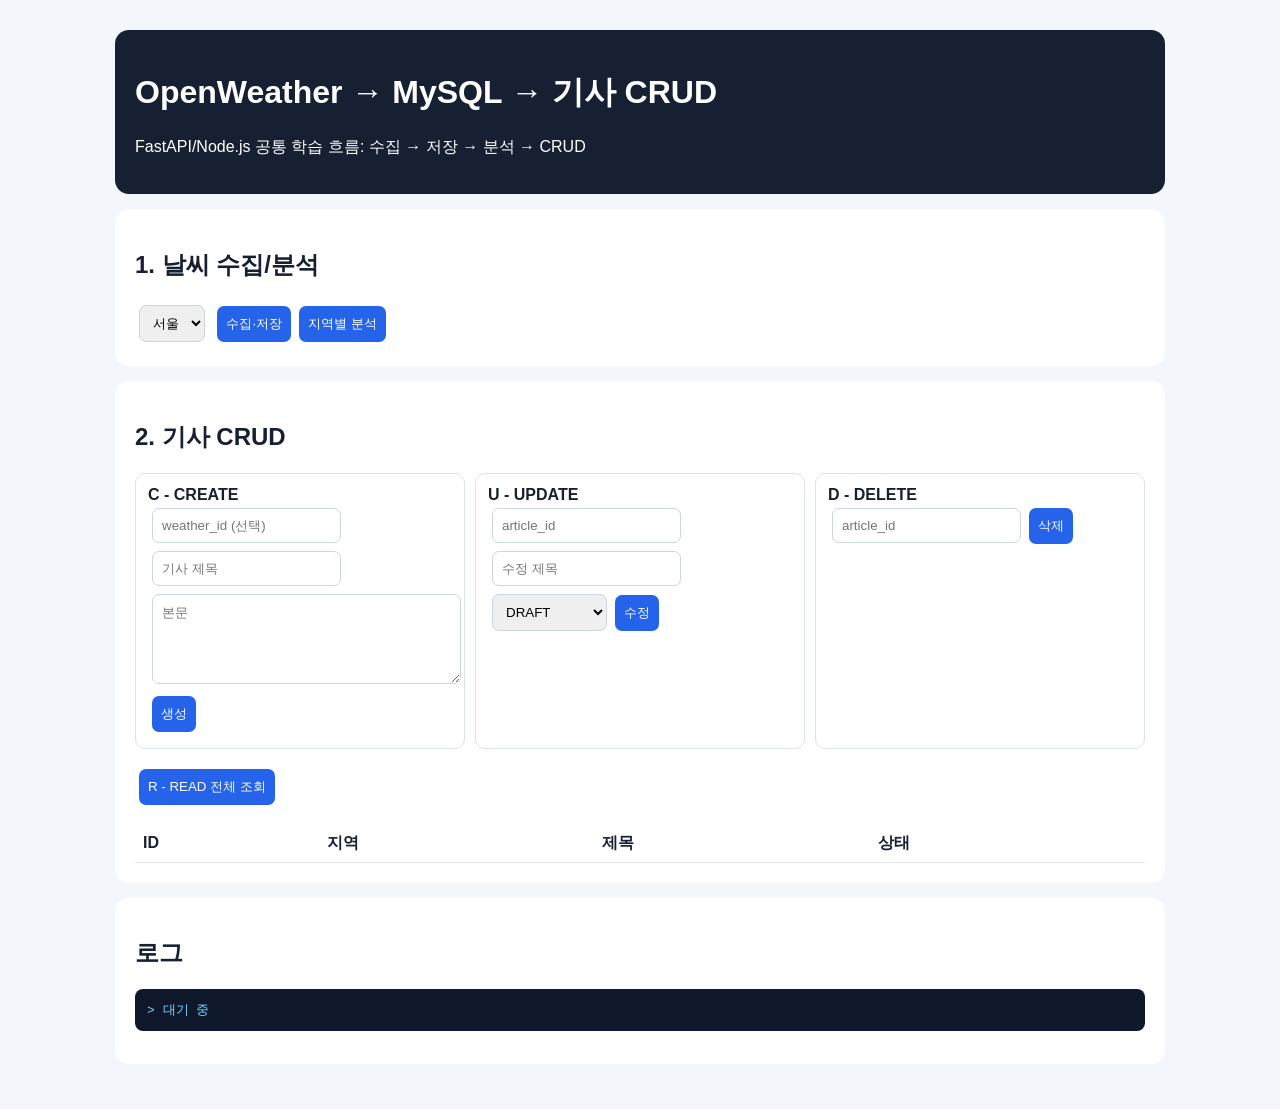
<file: public/index.html>
<!doctype html>
<html lang="ko"><head><meta charset="utf-8"><meta name="viewport" content="width=device-width,initial-scale=1">
<title>OpenWeather MySQL CRUD</title>
<style>
body{font-family:Arial,sans-serif;background:#f3f6fb;margin:0;color:#172033}main{max-width:1050px;margin:auto;padding:30px 16px}
section,header{background:#fff;padding:20px;border-radius:14px;margin-bottom:15px}header{background:#172033;color:#fff}
button,input,select,textarea{padding:9px;margin:4px;border-radius:7px;border:1px solid #ccd5e2}button{background:#2563eb;color:#fff;border:0}
.grid{display:grid;grid-template-columns:repeat(auto-fit,minmax(220px,1fr));gap:10px}.card{border:1px solid #dce3ee;padding:12px;border-radius:10px}
table{width:100%;border-collapse:collapse}th,td{padding:8px;border-bottom:1px solid #e5e7eb;text-align:left}pre{background:#0f172a;color:#7dd3fc;padding:12px;border-radius:8px;white-space:pre-wrap}
textarea{width:95%;min-height:70px}
</style></head><body><main>
<header><h1>OpenWeather → MySQL → 기사 CRUD</h1><p>FastAPI/Node.js 공통 학습 흐름: 수집 → 저장 → 분석 → CRUD</p></header>
<section><h2>1. 날씨 수집/분석</h2><select id="city"><option value="seoul">서울</option><option value="busan">부산</option><option value="jeju">제주</option><option value="gwangju">광주</option></select>
<button onclick="collect()">수집·저장</button><button onclick="summary()">지역별 분석</button><div id="analysis" class="grid"></div></section>
<section><h2>2. 기사 CRUD</h2><div class="grid">
<div class="card"><b>C - CREATE</b><br><input id="cweather" type="number" min="1" placeholder="weather_id (선택)"><input id="ctitle" placeholder="기사 제목"><textarea id="cbody" placeholder="본문"></textarea><button onclick="createArticle()">생성</button></div>
<div class="card"><b>U - UPDATE</b><br><input id="uid" type="number" placeholder="article_id"><input id="utitle" placeholder="수정 제목"><select id="ustatus"><option>DRAFT</option><option>REVIEW</option><option>APPROVED</option><option>REJECTED</option></select><button onclick="updateArticle()">수정</button></div>
<div class="card"><b>D - DELETE</b><br><input id="did" type="number" placeholder="article_id"><button onclick="deleteArticle()">삭제</button></div>
</div><p><button onclick="loadArticles()">R - READ 전체 조회</button></p>
<table><thead><tr><th>ID</th><th>지역</th><th>제목</th><th>상태</th></tr></thead><tbody id="rows"></tbody></table></section>
<section><h2>로그</h2><pre id="log">&gt; 대기 중</pre></section>
<script>
const $=id=>document.getElementById(id);const lg=m=>$('log').textContent+='\n'+m;
async function api(url,opt={}){const r=await fetch(url,{headers:{'Content-Type':'application/json'},...opt});const j=await r.json();if(!r.ok)throw Error(j.detail||j.error||r.status);return j}
async function collect(){try{const r=await api('/api/weather/collect?city='+$('city').value,{method:'POST'});lg('저장 weather_id='+r.weatherId)}catch(e){lg('오류 '+e.message)}}
async function summary(){try{const r=await api('/api/analysis/summary');$('analysis').innerHTML=r.data.map(x=>`<div class="card"><b>${x.region_name}</b><br>관측 ${x.observation_count}건<br>평균 ${x.avg_temperature}℃<br>최고 ${x.max_temperature}℃ / 최저 ${x.min_temperature}℃</div>`).join('');lg('분석 완료')}catch(e){lg('오류 '+e.message)}}
async function createArticle(){try{const r=await api('/api/articles',{method:'POST',body:JSON.stringify({weatherId:$('cweather').value ? Number($('cweather').value) : null,title:$('ctitle').value,bodyText:$('cbody').value})});lg('CREATE '+r.data.article_id);loadArticles()}catch(e){lg('오류 '+e.message)}}
async function loadArticles(){try{const r=await api('/api/articles');$('rows').innerHTML=r.data.map(a=>`<tr><td>${a.article_id}</td><td>${a.source_region||''}</td><td>${a.title}</td><td>${a.status}</td></tr>`).join('');lg('READ '+r.count+'건')}catch(e){lg('오류 '+e.message)}}
async function updateArticle(){try{const r=await api('/api/articles/'+$('uid').value,{method:'PATCH',body:JSON.stringify({title:$('utitle').value,status:$('ustatus').value})});lg('UPDATE '+r.data.article_id);loadArticles()}catch(e){lg('오류 '+e.message)}}
async function deleteArticle(){try{const r=await api('/api/articles/'+$('did').value,{method:'DELETE'});lg('DELETE '+r.deleted.article_id);loadArticles()}catch(e){lg('오류 '+e.message)}}
</script></main></body></html>
</file>
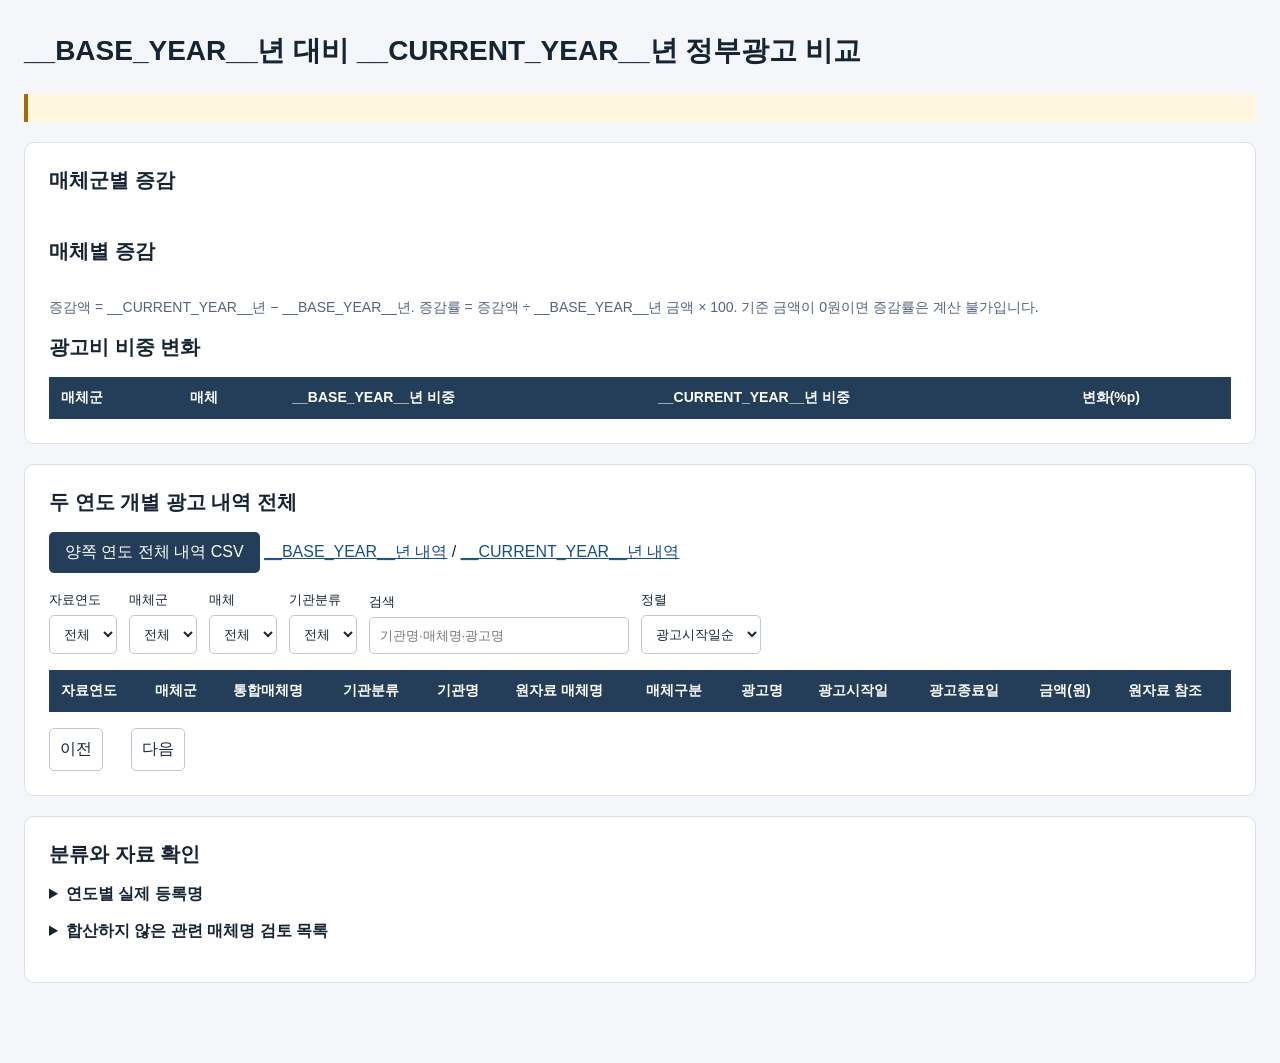
<file: media_analysis/report_template.html>
<!doctype html>
<html lang="ko"><head><meta charset="utf-8"><meta name="viewport" content="width=device-width,initial-scale=1"><title>__REPORT_TITLE__</title>
<style>
:root{color-scheme:light;font-family:"Malgun Gothic","Noto Sans KR",Arial,sans-serif;color:#172434;background:#f4f6fa}*{box-sizing:border-box}body{margin:0}main{max-width:1500px;margin:auto;padding:32px 24px 60px}h1{font-size:28px;margin:0 0 12px}h2{font-size:20px;margin:0 0 16px}p{line-height:1.75}header{margin-bottom:24px}.scope{font-size:15px;color:#42546b}.notice{background:#fff6df;border-left:4px solid #a66a07;padding:14px 18px;font-size:14px;line-height:1.7}.panel{background:white;border:1px solid #dae1eb;border-radius:10px;padding:24px;margin:20px 0}.cards{display:grid;grid-template-columns:repeat(2,minmax(0,1fr));gap:16px}.card{border-left:4px solid #345774;background:#f4f8fc;padding:20px}.card h2{margin:0 0 10px;font-size:17px}.big{font-size:24px;font-weight:700}.muted{color:#53647a;font-size:14px}.table-wrap{overflow:auto}table{border-collapse:collapse;width:100%;font-size:14px}th{background:#243e59;color:white;text-align:left;padding:12px;white-space:nowrap}td{padding:11px 12px;border-bottom:1px solid #e2e7ee;vertical-align:top}tbody tr:nth-child(even){background:#f7f9fc}.number{text-align:right;white-space:nowrap}.filters{display:flex;gap:12px;flex-wrap:wrap;align-items:end;margin-bottom:16px}label{display:flex;flex-direction:column;gap:6px;font-size:13px}select,input,button{font:inherit;padding:10px;border:1px solid #bdc9d7;border-radius:5px;background:white;color:#172434}input{min-width:260px}button{cursor:pointer}button:disabled{opacity:.4;cursor:default}a{color:#174f8c}.pager{display:flex;gap:14px;align-items:center;margin-top:16px}.ad-title{min-width:280px;max-width:480px;white-space:normal;overflow-wrap:anywhere}.date{white-space:nowrap}.flag{color:#895a08;font-size:12px}.download{display:inline-block;padding:10px 16px;background:#243e59;color:white;border-radius:5px;text-decoration:none;margin-bottom:18px}details{margin:16px 0}summary{cursor:pointer;font-weight:700}li{line-height:1.7;margin-bottom:8px}@media(max-width:700px){main{padding:24px 12px}.panel{padding:16px}.cards{grid-template-columns:1fr}h1{font-size:22px}.big{font-size:21px}}
</style></head><body><main>
<header><h1>__BASE_YEAR__년 대비 __CURRENT_YEAR__년 정부광고 비교</h1><p class="scope" id="scope"></p></header>
<div class="notice" id="notice"></div>
<section class="panel"><div class="cards" id="cards"></div><h2>매체군별 증감</h2><div class="table-wrap"><table><thead id="group-head"></thead><tbody id="groups"></tbody></table></div><h2 style="margin-top:28px">매체별 증감</h2><div class="table-wrap"><table><thead id="brand-head"></thead><tbody id="brands"></tbody></table></div><p class="muted">증감액 = __CURRENT_YEAR__년 − __BASE_YEAR__년. 증감률 = 증감액 ÷ __BASE_YEAR__년 금액 × 100. 기준 금액이 0원이면 증감률은 계산 불가입니다.</p><h2>광고비 비중 변화</h2><p class="muted" id="denominator"></p><div class="table-wrap"><table><thead><tr><th>매체군</th><th>매체</th><th>__BASE_YEAR__년 비중</th><th>__CURRENT_YEAR__년 비중</th><th>변화(%p)</th></tr></thead><tbody id="shares"></tbody></table></div></section>
<section class="panel"><h2>두 연도 개별 광고 내역 전체</h2><a class="download" href="all_ads.csv" download>양쪽 연도 전체 내역 CSV</a> <a href="all_ads___BASE_YEAR__.csv" download>__BASE_YEAR__년 내역</a> / <a href="all_ads___CURRENT_YEAR__.csv" download>__CURRENT_YEAR__년 내역</a>
<div class="filters"><label>자료연도<select id="year"><option value="">전체</option></select></label><label>매체군<select id="group"><option value="">전체</option></select></label><label>매체<select id="brand"><option value="">전체</option></select></label><label>기관분류<select id="org"><option value="">전체</option></select></label><label>검색<input id="search" type="search" placeholder="기관명·매체명·광고명"></label><label>정렬<select id="sort"><option value="date">광고시작일순</option><option value="amount">금액 큰 순</option><option value="brand">매체명순</option></select></label></div>
<p id="count" aria-live="polite"></p><div class="table-wrap"><table><thead><tr><th>자료연도</th><th>매체군</th><th>통합매체명</th><th>기관분류</th><th>기관명</th><th>원자료 매체명</th><th>매체구분</th><th>광고명</th><th>광고시작일</th><th>광고종료일</th><th>금액(원)</th><th>원자료 참조</th></tr></thead><tbody id="records"></tbody></table></div><div class="pager"><button id="prev">이전</button><span id="page"></span><button id="next">다음</button></div></section>
<section class="panel"><h2>분류와 자료 확인</h2><p id="classification"></p><details><summary>연도별 실제 등록명</summary><div class="table-wrap"><table><thead><tr><th>연도</th><th>매체군</th><th>매체</th><th>실제 등록명</th><th>유형</th><th>건수</th><th>금액(원)</th></tr></thead><tbody id="aliases"></tbody></table></div></details><details><summary>합산하지 않은 관련 매체명 검토 목록</summary><div class="table-wrap"><table><thead><tr><th>연도</th><th>매체명</th><th>유형</th><th>건수</th><th>금액(원)</th><th>검토 사유</th></tr></thead><tbody id="review"></tbody></table></div></details><ul id="audit"></ul><ul id="limits"></ul><ul id="sources"></ul></section>
</main><script>
const data=__REPORT_DATA__,fact=data.fact_sheet,all=data.records;
const byId=id=>document.getElementById(id);
const number=value=>new Intl.NumberFormat('ko-KR',{maximumFractionDigits:2}).format(Number(value));
const signed=value=>(Number(value)>0?'+':'')+number(value);
const percent=value=>value===null?'계산 불가':signed(value)+'%';
function text(id,value){byId(id).textContent=value;}
function cell(row,value,cls=''){const td=document.createElement('td');td.textContent=value??'';td.className=cls;row.appendChild(td);return td;}
function fillTable(id,rows,fields){const body=byId(id);body.replaceChildren();for(const item of rows){const tr=document.createElement('tr');for(const field of fields){const spec=typeof field==='string'?{key:field}:field;cell(tr,spec.format?spec.format(item[spec.key]):item[spec.key],spec.cls||'');}body.appendChild(tr);}}
function heading(id,labels){const tr=document.createElement('tr');for(const label of labels){const th=document.createElement('th');th.textContent=label;tr.appendChild(th);}byId(id).appendChild(tr);}
const numeric=(key,format=number)=>({key,format,cls:'number'});
const measures=[numeric('base_amount'),numeric('current_amount'),numeric('amount_change',signed),numeric('amount_change_pct',percent),numeric('base_count'),numeric('current_count'),numeric('count_change',signed)];
const headers=['__BASE_YEAR__년 금액(원)','__CURRENT_YEAR__년 금액(원)','증감액(원)','증감률','__BASE_YEAR__년 건수','__CURRENT_YEAR__년 건수','건수 증감'];
heading('group-head',['매체군',...headers]);heading('brand-head',['매체군','매체',...headers]);
fillTable('groups',fact.groups,['group',...measures]);fillTable('brands',fact.statistics,['group','brand',...measures]);
fillTable('shares',fact.statistics,['group','brand',numeric('base_share_pct',v=>v===null?'계산 불가':number(v)+'%'),numeric('current_share_pct',v=>v===null?'계산 불가':number(v)+'%'),numeric('share_change_pp',v=>v===null?'계산 불가':signed(v))]);
text('scope',fact.scope.base_cutoff?`${fact.scope.base_year}년 자료: 광고시작일 ${fact.scope.base_cutoff} 이하 / ${fact.scope.current_year}년 자료: 광고시작일 ${fact.scope.current_cutoff} 이하 / ${fact.scope.org_types.join('·')}`:`${fact.scope.base_year}년과 ${fact.scope.current_year}년 원자료 전체 · 연간 비교 / ${fact.scope.org_types.join('·')}`);
text('notice',fact.limitations[0]+' '+(fact.scope.start_on_or_after?'각 연도에 동일한 월·일 하한을 적용했습니다.':'이전 연도에 시작한 광고도 제외하지 않았습니다.'));
for(const item of fact.groups){const card=document.createElement('div');card.className='card';const h=document.createElement('h2');h.textContent=item.group;const amount=document.createElement('div');amount.className='big';amount.textContent=signed(item.amount_change)+'원';const line=document.createElement('p');line.textContent='금액 '+item.direction+' / '+percent(item.amount_change_pct);const years=document.createElement('p');years.className='muted';years.textContent=`__BASE_YEAR__년 ${number(item.base_amount)}원 → __CURRENT_YEAR__년 ${number(item.current_amount)}원`;card.append(h,amount,line,years);byId('cards').appendChild(card);}
const b=fact.periods[fact.scope.base_year],c=fact.periods[fact.scope.current_year];
text('denominator',`각 연도의 같은 기관·시작일 조건에 맞는 모든 매체 광고비가 분모입니다. __BASE_YEAR__년 ${number(b.eligible_total.total_amount)}원 / __CURRENT_YEAR__년 ${number(c.eligible_total.total_amount)}원. 비중 변화는 퍼센트포인트(%p)입니다.`);
text('classification',fact.classification_note);
fillTable('aliases',fact.registered_names,['year','group','brand','raw_media_name','media_type',numeric('ad_count'),numeric('total_amount')]);
fillTable('review',fact.review_candidates,['year','raw_media_name','media_type',numeric('ad_count'),numeric('total_amount'),'reason']);
for(const [year,period] of Object.entries(fact.periods)){const li=document.createElement('li');li.textContent=`${year}년: 선정 ${number(period.selected_total.ad_count)}행. 이전 연도 시작 ${number(period.audit.selected_previous_year_start_rows||0)}행, 추가 동일 항목 ${number(period.audit.selected_exact_duplicate_extra_rows||0)}행, 시작일 판독 불가 ${number(period.audit.invalid_start_date_rows||0)}행. 자료: ${period.source.file_name||period.source.table}`;byId('audit').appendChild(li);}
for(const limit of fact.limitations.slice(1)){const li=document.createElement('li');li.textContent=limit;byId('limits').appendChild(li);}
for(const source of fact.classification_sources){const li=document.createElement('li');if(source.url){const a=document.createElement('a');a.href=source.url;a.target='_blank';a.rel='noopener';a.textContent=source.title;li.append(a);}else li.textContent=source.title;const note=document.createElement('span');note.textContent=' — '+source.note;li.append(note);byId('sources').appendChild(li);}
for(const [id,values] of [['year',Object.keys(fact.periods)],['group',fact.groups.map(r=>r.group)],['brand',fact.statistics.map(r=>r.brand)],['org',fact.scope.org_types]])for(const value of values){const o=document.createElement('option');o.value=value;o.textContent=value;byId(id).appendChild(o);}
let page=0;const pageSize=100;
function show(){const year=byId('year').value,group=byId('group').value,brand=byId('brand').value,org=byId('org').value,query=byId('search').value.trim().toLocaleLowerCase();let rows=all.filter(r=>(!year||r['자료연도']===year)&&(!group||r['분석매체군']===group)&&(!brand||r['통합매체명']===brand)&&(!org||r['기관분류']===org)&&(!query||[r['기관명'],r['매체명'],r['광고명']].some(v=>String(v).toLocaleLowerCase().includes(query))));const sort=byId('sort').value;rows.sort(sort==='amount'?(a,b)=>Number(b['총계(VAT포함)'])-Number(a['총계(VAT포함)']):sort==='brand'?(a,b)=>a['통합매체명'].localeCompare(b['통합매체명'],'ko'):(a,b)=>a['분석시작일'].localeCompare(b['분석시작일']));const pages=Math.max(1,Math.ceil(rows.length/pageSize));page=Math.min(page,pages-1);fillTable('records',rows.slice(page*pageSize,(page+1)*pageSize),['자료연도','분석매체군','통합매체명','기관분류','기관명','매체명','매체구분',{key:'광고명',cls:'ad-title'},{key:'분석시작일',cls:'date'},{key:'광고종료일',cls:'date'},numeric('총계(VAT포함)'),'원자료참조']);text('count',`조건에 맞는 내역 ${number(rows.length)}행 / 양쪽 연도 전체 ${number(all.length)}행. 화면은 100행씩 표시하며 CSV에는 전체 내역이 들어 있습니다.`);text('page',`${page+1} / ${pages}`);byId('prev').disabled=page===0;byId('next').disabled=page>=pages-1;}
for(const id of ['year','group','brand','org','search','sort'])byId(id).addEventListener(id==='search'?'input':'change',()=>{page=0;show();});byId('prev').addEventListener('click',()=>{page--;show();});byId('next').addEventListener('click',()=>{page++;show();});show();
</script></body></html>
</file>
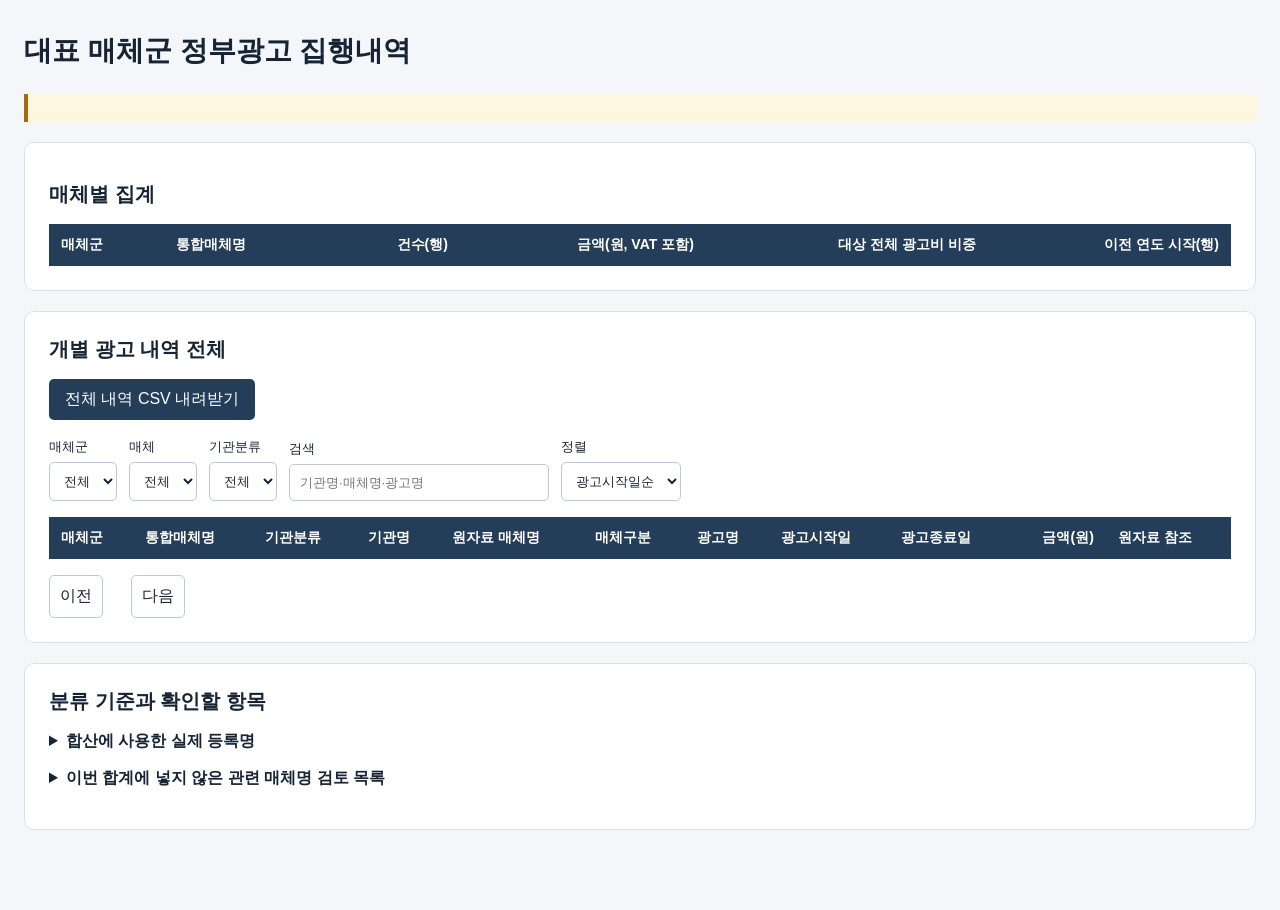
<file: media_analysis/single_report_template.html>
<!doctype html>
<html lang="ko"><head><meta charset="utf-8"><meta name="viewport" content="width=device-width,initial-scale=1"><title>__REPORT_TITLE__</title>
<style>
:root{color-scheme:light;font-family:"Malgun Gothic","Noto Sans KR",Arial,sans-serif;color:#172434;background:#f4f6fa}*{box-sizing:border-box}body{margin:0}main{max-width:1500px;margin:auto;padding:32px 24px 60px}h1{font-size:28px;margin:0 0 12px}h2{font-size:20px;margin:0 0 16px}p{line-height:1.75}header{margin-bottom:24px}.scope{font-size:15px;color:#42546b}.notice{background:#fff6df;border-left:4px solid #a66a07;padding:14px 18px;font-size:14px;line-height:1.7}.panel{background:white;border:1px solid #dae1eb;border-radius:10px;padding:24px;margin:20px 0}.cards{display:grid;grid-template-columns:repeat(2,minmax(0,1fr));gap:16px}.card{border-left:4px solid #345774;background:#f4f8fc;padding:20px}.card h2{margin:0 0 10px;font-size:17px}.big{font-size:24px;font-weight:700}.muted{color:#53647a;font-size:14px}.table-wrap{overflow:auto}table{border-collapse:collapse;width:100%;font-size:14px}th{background:#243e59;color:white;text-align:left;padding:12px;white-space:nowrap}td{padding:11px 12px;border-bottom:1px solid #e2e7ee;vertical-align:top}tbody tr:nth-child(even){background:#f7f9fc}.number{text-align:right;white-space:nowrap}.filters{display:flex;gap:12px;flex-wrap:wrap;align-items:end;margin-bottom:16px}label{display:flex;flex-direction:column;gap:6px;font-size:13px}select,input,button{font:inherit;padding:10px;border:1px solid #bdc9d7;border-radius:5px;background:white;color:#172434}input{min-width:260px}button{cursor:pointer}button:disabled{opacity:.4;cursor:default}a{color:#174f8c}.pager{display:flex;gap:14px;align-items:center;margin-top:16px}.ad-title{min-width:280px;max-width:480px;white-space:normal;overflow-wrap:anywhere}.date{white-space:nowrap}.flag{color:#895a08;font-size:12px}.download{display:inline-block;padding:10px 16px;background:#243e59;color:white;border-radius:5px;text-decoration:none;margin-bottom:18px}details{margin:16px 0}summary{cursor:pointer;font-weight:700}li{line-height:1.7;margin-bottom:8px}@media(max-width:700px){main{padding:24px 12px}.panel{padding:16px}.cards{grid-template-columns:1fr}h1{font-size:22px}.big{font-size:21px}}
</style></head><body><main>
<header><h1>대표 매체군 정부광고 집행내역</h1><div class="scope" id="scope"></div></header>
<div class="notice" id="notice"></div>
<section class="panel"><div class="cards" id="cards"></div><p class="muted" id="denominator"></p><h2>매체별 집계</h2><div class="table-wrap"><table><thead><tr><th>매체군</th><th>통합매체명</th><th class="number">건수(행)</th><th class="number">금액(원, VAT 포함)</th><th class="number">대상 전체 광고비 비중</th><th class="number">이전 연도 시작(행)</th></tr></thead><tbody id="brands"></tbody></table></div></section>
<section class="panel"><h2>개별 광고 내역 전체</h2><a class="download" href="all_ads.csv" download>전체 내역 CSV 내려받기</a>
<div class="filters"><label>매체군<select id="group"><option value="">전체</option></select></label><label>매체<select id="brand"><option value="">전체</option></select></label><label>기관분류<select id="org"><option value="">전체</option></select></label><label>검색<input id="search" type="search" placeholder="기관명·매체명·광고명"></label><label>정렬<select id="sort"><option value="date">광고시작일순</option><option value="amount">금액 큰 순</option><option value="brand">매체명순</option></select></label></div>
<p id="count" aria-live="polite"></p><div class="table-wrap"><table><thead><tr><th>매체군</th><th>통합매체명</th><th>기관분류</th><th>기관명</th><th>원자료 매체명</th><th>매체구분</th><th>광고명</th><th>광고시작일</th><th>광고종료일</th><th class="number">금액(원)</th><th>원자료 참조</th></tr></thead><tbody id="records"></tbody></table></div><div class="pager"><button id="prev">이전</button><span id="page"></span><button id="next">다음</button></div></section>
<section class="panel"><h2>분류 기준과 확인할 항목</h2><p id="classification"></p><details><summary>합산에 사용한 실제 등록명</summary><div class="table-wrap"><table><thead><tr><th>매체군</th><th>통합매체명</th><th>원자료 매체명</th><th>매체구분</th><th class="number">건수</th><th class="number">금액(원)</th></tr></thead><tbody id="aliases"></tbody></table></div></details>
<details><summary>이번 합계에 넣지 않은 관련 매체명 검토 목록</summary><p class="muted">여기에 있는 매체를 다른 성향으로 판정한 것이 아닙니다. 정확 일치 목록에 없는 계열·대행·다른 매체명은 추가 확인이 필요합니다.</p><div class="table-wrap"><table><thead><tr><th>원자료 매체명</th><th>매체구분</th><th class="number">건수</th><th class="number">금액(원)</th><th>검토 사유</th></tr></thead><tbody id="review"></tbody></table></div></details>
<p id="audit" class="muted"></p><ul id="limits"></ul><p class="muted" id="source"></p><ul id="sources"></ul></section>
</main><script>
const data=__REPORT_DATA__;
const fact=data.fact_sheet,all=data.records;
const byId=id=>document.getElementById(id);
const number=value=>new Intl.NumberFormat('ko-KR',{maximumFractionDigits:2}).format(Number(value));
function text(id,value){byId(id).textContent=value;}
function cell(row,value,cls=''){const td=document.createElement('td');td.textContent=value??'';td.className=cls;row.appendChild(td);return td;}
function fillTable(id,rows,fields){const body=byId(id);body.replaceChildren();for(const item of rows){const tr=document.createElement('tr');for(const field of fields){const spec=typeof field==='string'?{key:field}:field;cell(tr,spec.format?spec.format(item[spec.key]):item[spec.key],spec.cls||'');}body.appendChild(tr);}}
const cash={key:'total_amount',format:number,cls:'number'};
const count={key:'ad_count',format:number,cls:'number'};
text('scope',`${fact.scope.year}년 자료 / 광고시작일 ${fact.scope.start_on_or_after||'하한 없음(이전 연도 시작 포함)'} ~ ${fact.scope.start_on_or_before} / ${fact.scope.org_types.join('·')}`);
text('notice',fact.limitations[0]);
for(const item of fact.groups){const card=document.createElement('div');card.className='card';const h=document.createElement('h2');h.textContent=item.group;const amount=document.createElement('div');amount.className='big';amount.textContent=number(item.total_amount)+'원';const n=document.createElement('p');n.className='muted';n.textContent=number(item.ad_count)+'행';card.append(h,amount,n);byId('cards').appendChild(card);}
text('denominator',`비중의 분모: 같은 기관·시작일 조건을 충족한 모든 매체의 광고비 ${number(fact.eligible_total.total_amount)}원(${number(fact.eligible_total.ad_count)}행). 선정한 10개 매체만의 합계가 아닙니다.`);
fillTable('brands',fact.statistics,['group','brand',count,cash,{key:'share_of_eligible_amount_pct',format:v=>v===null?'계산 불가':Number(v).toFixed(2)+'%',cls:'number'},{key:'previous_year_start_count',format:number,cls:'number'}]);
fillTable('aliases',fact.registered_names,['group','brand','raw_media_name','media_type',count,cash]);
fillTable('review',fact.review_candidates,['raw_media_name','media_type',count,cash,'reason']);
text('classification',fact.classification_note);
text('audit',`선정 내역의 이전 연도 시작 광고 ${number(fact.audit.selected_previous_year_start_rows||0)}행. 기관 조건에 맞지만 시작일을 판독하지 못한 광고 ${number(fact.audit.invalid_start_date_rows||0)}행은 집계에서 제외했습니다. 선정 내역 중 모든 원자료 항목이 같은 추가 행 ${number(fact.audit.selected_exact_duplicate_extra_rows||0)}행은 삭제하지 않았습니다.`);
for(const limit of fact.limitations.slice(1)){const li=document.createElement('li');li.textContent=limit;byId('limits').appendChild(li);}
text('source',`자료: ${fact.source.provider} / ${fact.source.mode} / ${fact.source.file_name||fact.source.table} / 기준일 ${fact.source.reference_date}`);
for(const source of fact.classification_sources){const li=document.createElement('li');if(source.url){const a=document.createElement('a');a.href=source.url;a.target='_blank';a.rel='noopener';a.textContent=source.title;li.append(a);}else{li.textContent=source.title;}const note=document.createElement('span');note.textContent=' — '+source.note;li.append(note);byId('sources').appendChild(li);}
for(const [id,values] of [['group',fact.groups.map(r=>r.group)],['brand',fact.statistics.map(r=>r.brand)],['org',fact.scope.org_types]]){for(const value of values){const o=document.createElement('option');o.value=value;o.textContent=value;byId(id).appendChild(o);}}
let page=0;const pageSize=100;
function show(){const group=byId('group').value,brand=byId('brand').value,org=byId('org').value,query=byId('search').value.trim().toLocaleLowerCase();let rows=all.filter(r=>(!group||r['분석매체군']===group)&&(!brand||r['통합매체명']===brand)&&(!org||r['기관분류']===org)&&(!query||[r['기관명'],r['매체명'],r['광고명']].some(v=>String(v).toLocaleLowerCase().includes(query))));const sort=byId('sort').value;rows.sort(sort==='amount'?(a,b)=>Number(b['총계(VAT포함)'])-Number(a['총계(VAT포함)']):sort==='brand'?(a,b)=>a['통합매체명'].localeCompare(b['통합매체명'],'ko'):(a,b)=>a['분석시작일'].localeCompare(b['분석시작일']));const pages=Math.max(1,Math.ceil(rows.length/pageSize));page=Math.min(page,pages-1);const shown=rows.slice(page*pageSize,(page+1)*pageSize);fillTable('records',shown,['분석매체군','통합매체명','기관분류','기관명','매체명','매체구분',{key:'광고명',cls:'ad-title'},{key:'분석시작일',cls:'date'},{key:'광고종료일',cls:'date'},{key:'총계(VAT포함)',format:number,cls:'number'},'원자료참조']);text('count',`조건에 맞는 내역 ${number(rows.length)}행 / 전체 ${number(all.length)}행. 화면은 100행씩 표시하며 CSV에는 전체 내역이 들어 있습니다.`);text('page',`${page+1} / ${pages}`);byId('prev').disabled=page===0;byId('next').disabled=page>=pages-1;}
for(const id of ['group','brand','org','search','sort'])byId(id).addEventListener(id==='search'?'input':'change',()=>{page=0;show();});
byId('prev').addEventListener('click',()=>{page--;show();});byId('next').addEventListener('click',()=>{page++;show();});show();
</script></body></html>
</file>
